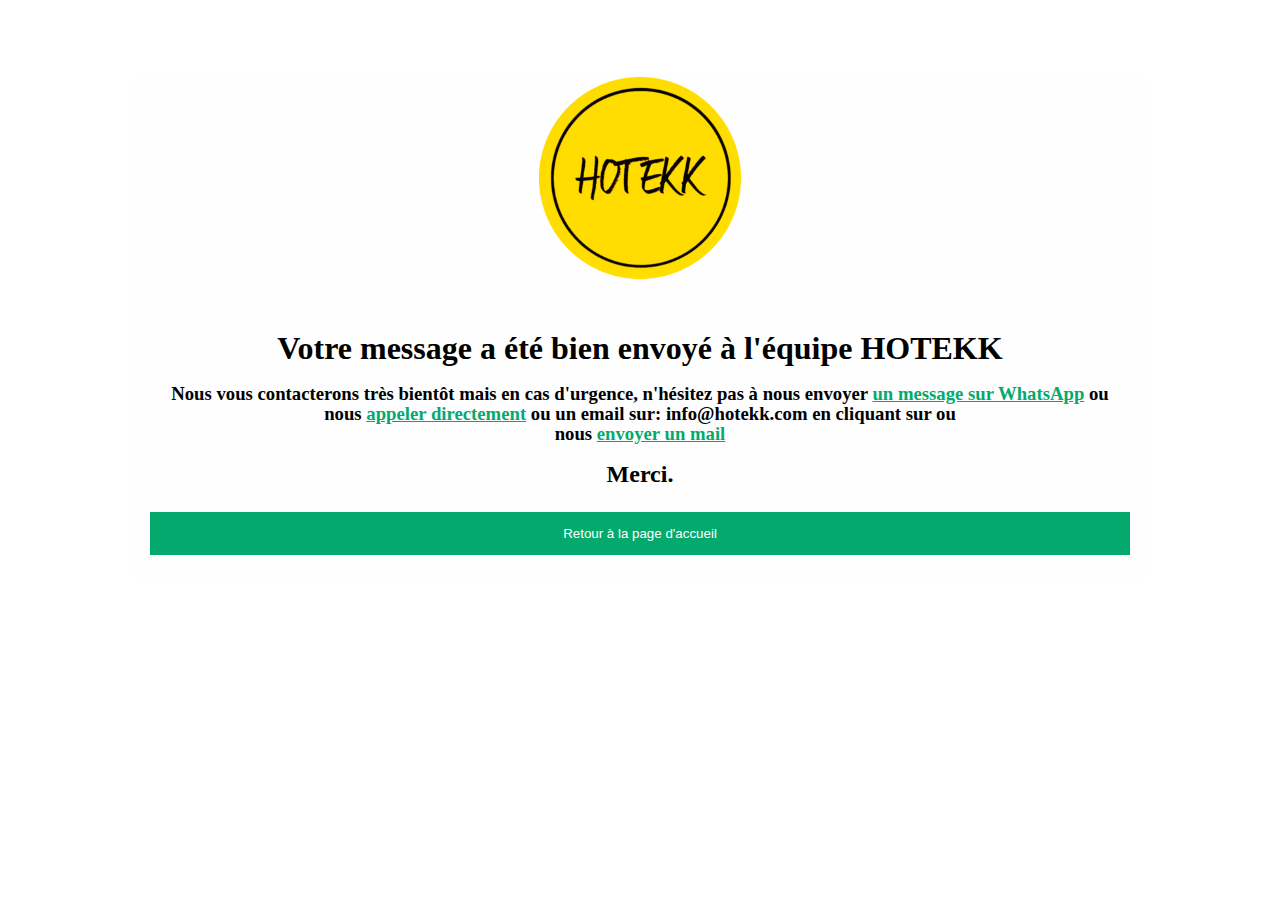
<file: thanks.html>
<!DOCTYPE html>
<html lang="en">

<head>
    <meta charset="UTF-8">
    <meta name="keywords" content="HOTEKK, VOYAGE, CAMPUS FRANCE, VISA, COMMENT, AVOIR, VISA">
    <meta name="descrition" content="HOTEKK voyager en france dubai chine travailler etranger">
    <meta name="author" content="MESSAN ERIC EKOUE">
    <meta http-equiv="X-UA-Compatible" content="IE=edge">
    <meta name="viewport" content="width=device-width, initial-scale=1.0">
        <link rel="shortcut icon" href="./images/HOTEKK.LOGO.png" type="image/x-icon">
    <title>HOTEKK</title>
    <style>
        /* Set a style for all buttons */
        a {
            color: #04AA6D;
        }

        button {
            background-color: #04AA6D;
            color: white;
            padding: 14px 20px;
            margin: 8px 0;
            border: none;
            cursor: pointer;
            width: 100%;
        }

        button:hover {
            opacity: 0.8;
        }


        /* Center the image and position the close button */
        .imgcontainer {
            text-align: center;
            margin: 24px 0 12px 0;
            position: relative;
        }

        img.avatar {
            width: 20%;
            border-radius: 30%;
        }

        .container {
            padding: 16px;
        }


        /* The Modal (background) */
        .modal {
            display: block;
            z-index: 1;

            left: 0;
            top: 0;
            width: 100%;

            height: 100%;

            overflow: auto;

            padding-top: 6px;
        }

        /* Modal Content/Box */
        .modal-content {
            background-color: #fefefe;
            margin: 5% auto 15% auto;
            width: 80%;
        }


        .animate {
            -webkit-animation: animatezoom 0.6s;
            animation: animatezoom 0.6s
        }

        @-webkit-keyframes animatezoom {
            from {
                -webkit-transform: scale(0)
            }

            to {
                -webkit-transform: scale(1)
            }
        }

        @keyframes animatezoom {
            from {
                transform: scale(0)
            }

            to {
                transform: scale(1)
            }
        }

        h1 {
            line-height: 30px;
            text-align: center;
        }

        h2,
        h3 {
            text-align: center;
            line-height: 20px;
        }
    </style>
</head>

<body>
    <div id="students" class="modal">

        <form class="modal-content animate" action="./index.html">
            <div class="imgcontainer">
                <img src="./images/HOTEKK.LOGO.png" alt="Avatar" class="avatar">
            </div>

            <div class="container">
                <h1>Votre message a été bien envoyé à l'équipe HOTEKK</h1>
                <h3>Nous vous contacterons très bientôt mais en cas d'urgence, n'hésitez pas à nous envoyer <a
                        href="https://wa.me/+22893878238" target="_blank">
                        un message sur WhatsApp</a> ou <br>nous <a href="tel:+22893878238"
                        target="_blank">appeler directement</a> ou un email sur: <strong>info@hotekk.com</strong> en cliquant sur </a> ou <br>nous <a href="mailto:info@hotekk.com"
                        target="_blank">envoyer un mail</a>
                </h3>

                <h2>Merci.</h2>


                <button>Retour à la page d'accueil</button>

            </div>

        </form>
    </div>
</body>

</html>
</file>
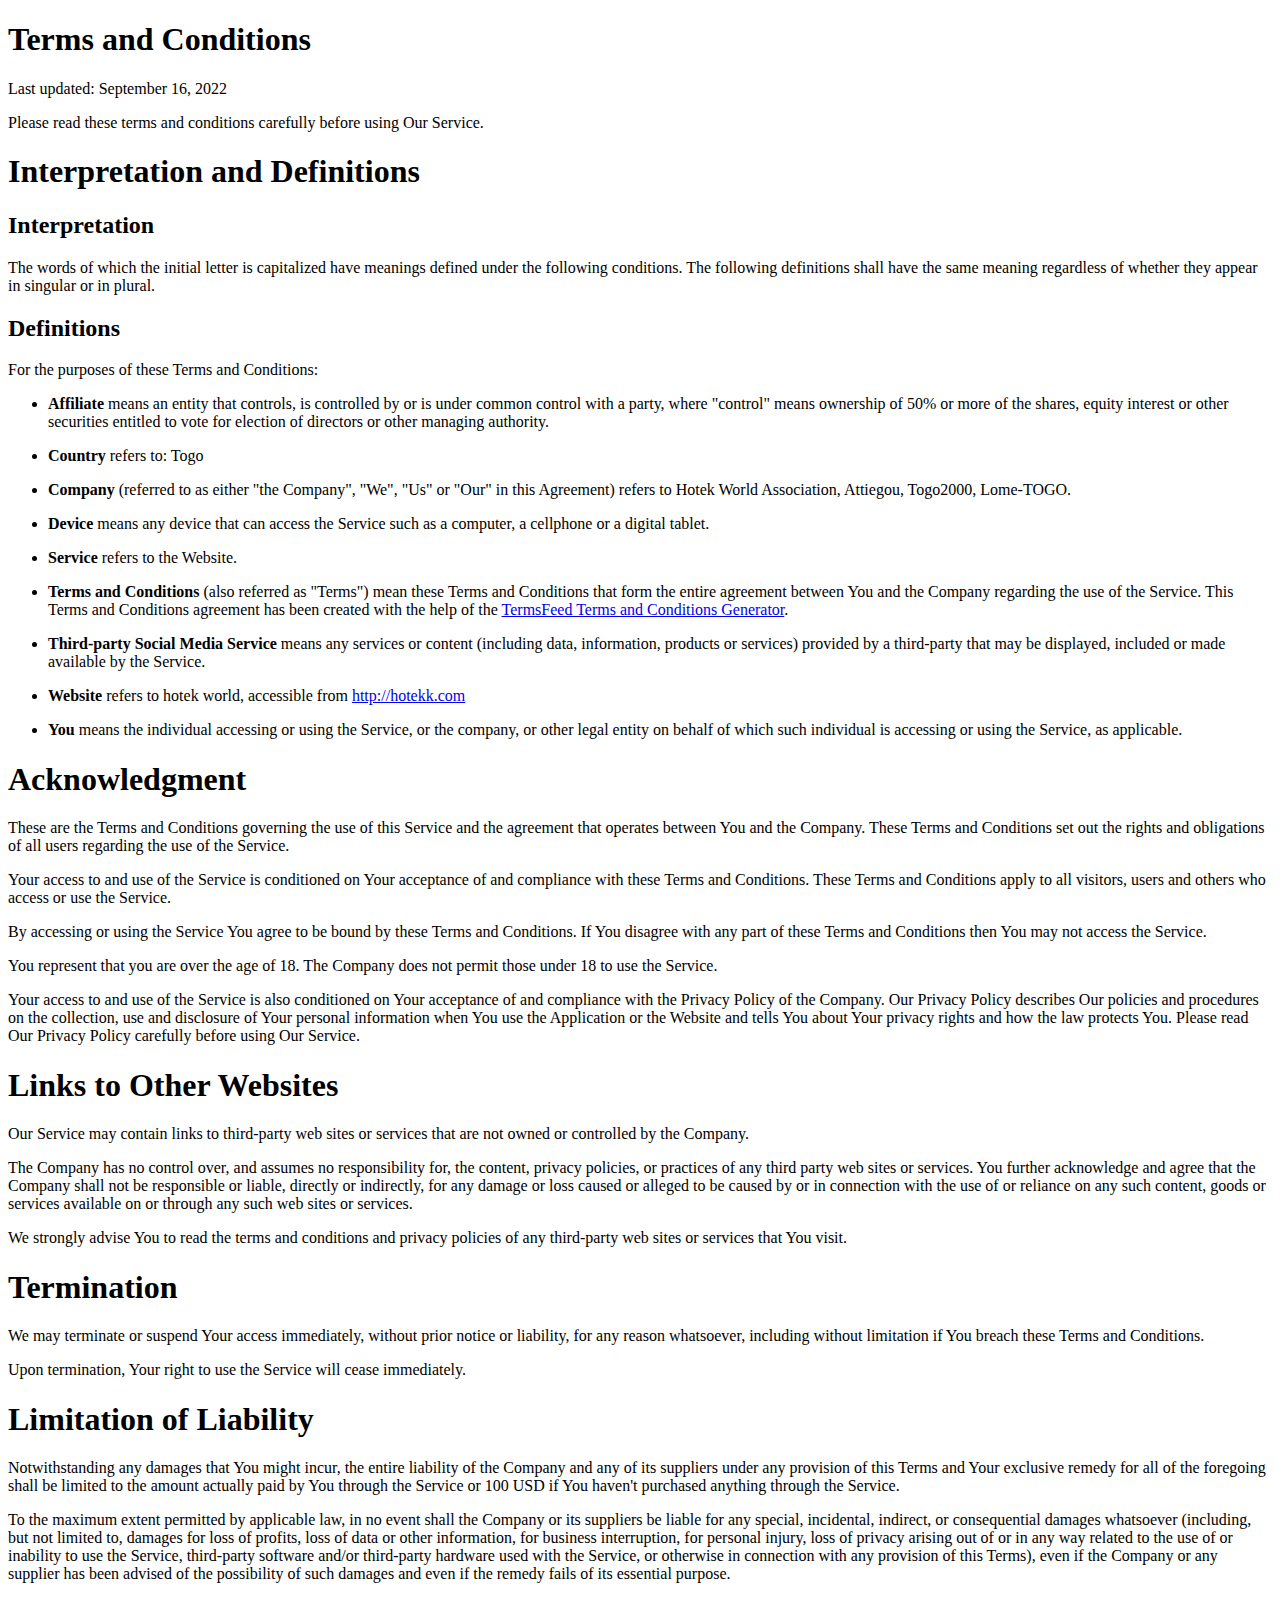
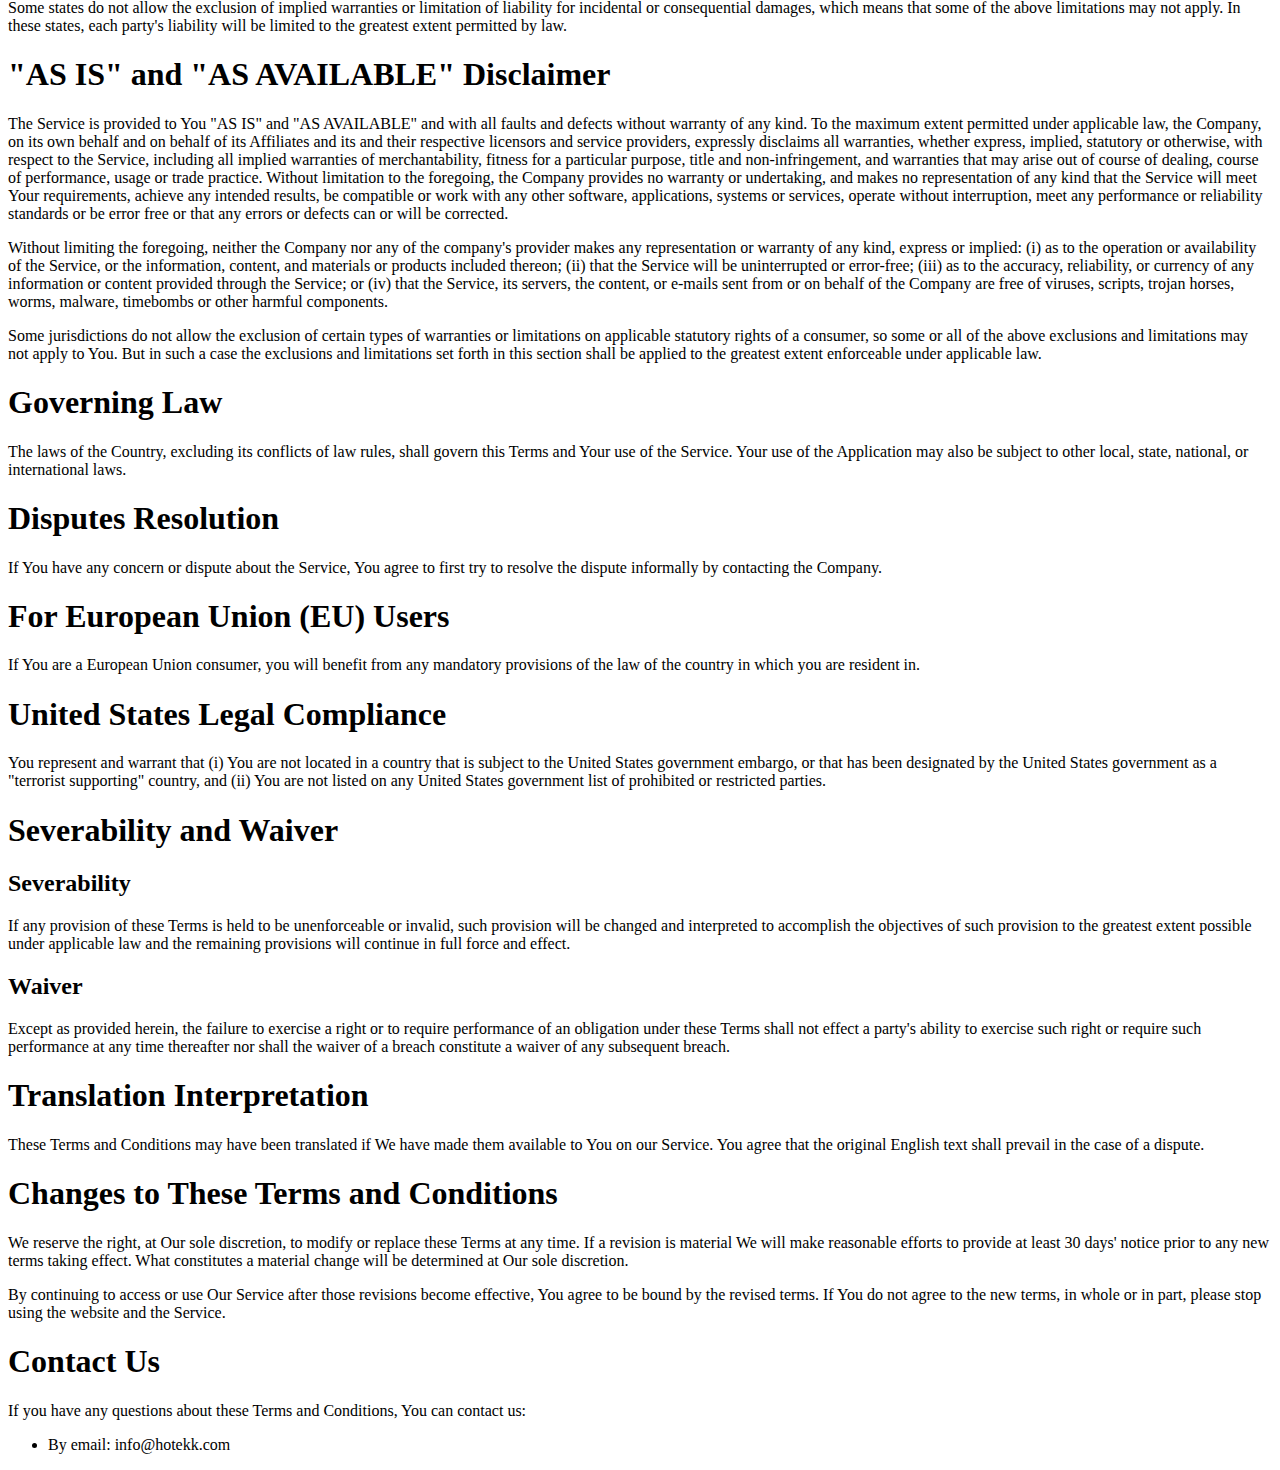
<file: pages/terms_conditions.html>
<!DOCTYPE html>
<html lang="en">

<head>
    <meta charset="UTF-8">
    <meta name="keywords" content="HOTEKK, VOYAGE, CAMPUS FRANCE, VISA, COMMENT, AVOIR, VISA">
    <meta name="descrition" content="HOTEKK voyager en france dubai chine travailler etranger">
    <meta name="author" content="MESSAN ERIC EKOUE">
    <meta http-equiv="X-UA-Compatible" content="IE=edge">
    <meta name="viewport" content="width=device-width, initial-scale=1.0">
    <title>HOTEKK/ Terms and Conditions</title>
        <link rel="shortcut icon" href="./images/HOTEK.LOGO.png" type="image/x-icon">
</head>

<body>
    <h1>Terms and Conditions</h1>
    <p>Last updated: September 16, 2022</p>
    <p>Please read these terms and conditions carefully before using Our Service.</p>
    <h1>Interpretation and Definitions</h1>
    <h2>Interpretation</h2>
    <p>The words of which the initial letter is capitalized have meanings defined under the following conditions. The
        following definitions shall have the same meaning regardless of whether they appear in singular or in plural.
    </p>
    <h2>Definitions</h2>
    <p>For the purposes of these Terms and Conditions:</p>
    <ul>
        <li>
            <p><strong>Affiliate</strong> means an entity that controls, is controlled by or is under common control
                with a party, where &quot;control&quot; means ownership of 50% or more of the shares, equity interest or
                other securities entitled to vote for election of directors or other managing authority.</p>
        </li>
        <li>
            <p><strong>Country</strong> refers to: Togo</p>
        </li>
        <li>
            <p><strong>Company</strong> (referred to as either &quot;the Company&quot;, &quot;We&quot;, &quot;Us&quot;
                or &quot;Our&quot; in this Agreement) refers to Hotek World Association, Attiegou, Togo2000, Lome-TOGO.
            </p>
        </li>
        <li>
            <p><strong>Device</strong> means any device that can access the Service such as a computer, a cellphone or a
                digital tablet.</p>
        </li>
        <li>
            <p><strong>Service</strong> refers to the Website.</p>
        </li>
        <li>
            <p><strong>Terms and Conditions</strong> (also referred as &quot;Terms&quot;) mean these Terms and
                Conditions that form the entire agreement between You and the Company regarding the use of the Service.
                This Terms and Conditions agreement has been created with the help of the <a
                    href="https://www.termsfeed.com/terms-conditions-generator/" target="_blank">TermsFeed Terms and
                    Conditions Generator</a>.</p>
        </li>
        <li>
            <p><strong>Third-party Social Media Service</strong> means any services or content (including data,
                information, products or services) provided by a third-party that may be displayed, included or made
                available by the Service.</p>
        </li>
        <li>
            <p><strong>Website</strong> refers to hotek world, accessible from <a href="http://hotekk.com"
                    rel="external nofollow noopener" target="_blank">http://hotekk.com</a></p>
        </li>
        <li>
            <p><strong>You</strong> means the individual accessing or using the Service, or the company, or other legal
                entity on behalf of which such individual is accessing or using the Service, as applicable.</p>
        </li>
    </ul>
    <h1>Acknowledgment</h1>
    <p>These are the Terms and Conditions governing the use of this Service and the agreement that operates between You
        and the Company. These Terms and Conditions set out the rights and obligations of all users regarding the use of
        the Service.</p>
    <p>Your access to and use of the Service is conditioned on Your acceptance of and compliance with these Terms and
        Conditions. These Terms and Conditions apply to all visitors, users and others who access or use the Service.
    </p>
    <p>By accessing or using the Service You agree to be bound by these Terms and Conditions. If You disagree with any
        part of these Terms and Conditions then You may not access the Service.</p>
    <p>You represent that you are over the age of 18. The Company does not permit those under 18 to use the Service.</p>
    <p>Your access to and use of the Service is also conditioned on Your acceptance of and compliance with the Privacy
        Policy of the Company. Our Privacy Policy describes Our policies and procedures on the collection, use and
        disclosure of Your personal information when You use the Application or the Website and tells You about Your
        privacy rights and how the law protects You. Please read Our Privacy Policy carefully before using Our Service.
    </p>
    <h1>Links to Other Websites</h1>
    <p>Our Service may contain links to third-party web sites or services that are not owned or controlled by the
        Company.</p>
    <p>The Company has no control over, and assumes no responsibility for, the content, privacy policies, or practices
        of any third party web sites or services. You further acknowledge and agree that the Company shall not be
        responsible or liable, directly or indirectly, for any damage or loss caused or alleged to be caused by or in
        connection with the use of or reliance on any such content, goods or services available on or through any such
        web sites or services.</p>
    <p>We strongly advise You to read the terms and conditions and privacy policies of any third-party web sites or
        services that You visit.</p>
    <h1>Termination</h1>
    <p>We may terminate or suspend Your access immediately, without prior notice or liability, for any reason
        whatsoever, including without limitation if You breach these Terms and Conditions.</p>
    <p>Upon termination, Your right to use the Service will cease immediately.</p>
    <h1>Limitation of Liability</h1>
    <p>Notwithstanding any damages that You might incur, the entire liability of the Company and any of its suppliers
        under any provision of this Terms and Your exclusive remedy for all of the foregoing shall be limited to the
        amount actually paid by You through the Service or 100 USD if You haven't purchased anything through the
        Service.</p>
    <p>To the maximum extent permitted by applicable law, in no event shall the Company or its suppliers be liable for
        any special, incidental, indirect, or consequential damages whatsoever (including, but not limited to, damages
        for loss of profits, loss of data or other information, for business interruption, for personal injury, loss of
        privacy arising out of or in any way related to the use of or inability to use the Service, third-party software
        and/or third-party hardware used with the Service, or otherwise in connection with any provision of this Terms),
        even if the Company or any supplier has been advised of the possibility of such damages and even if the remedy
        fails of its essential purpose.</p>
    <p>Some states do not allow the exclusion of implied warranties or limitation of liability for incidental or
        consequential damages, which means that some of the above limitations may not apply. In these states, each
        party's liability will be limited to the greatest extent permitted by law.</p>
    <h1>&quot;AS IS&quot; and &quot;AS AVAILABLE&quot; Disclaimer</h1>
    <p>The Service is provided to You &quot;AS IS&quot; and &quot;AS AVAILABLE&quot; and with all faults and defects
        without warranty of any kind. To the maximum extent permitted under applicable law, the Company, on its own
        behalf and on behalf of its Affiliates and its and their respective licensors and service providers, expressly
        disclaims all warranties, whether express, implied, statutory or otherwise, with respect to the Service,
        including all implied warranties of merchantability, fitness for a particular purpose, title and
        non-infringement, and warranties that may arise out of course of dealing, course of performance, usage or trade
        practice. Without limitation to the foregoing, the Company provides no warranty or undertaking, and makes no
        representation of any kind that the Service will meet Your requirements, achieve any intended results, be
        compatible or work with any other software, applications, systems or services, operate without interruption,
        meet any performance or reliability standards or be error free or that any errors or defects can or will be
        corrected.</p>
    <p>Without limiting the foregoing, neither the Company nor any of the company's provider makes any representation or
        warranty of any kind, express or implied: (i) as to the operation or availability of the Service, or the
        information, content, and materials or products included thereon; (ii) that the Service will be uninterrupted or
        error-free; (iii) as to the accuracy, reliability, or currency of any information or content provided through
        the Service; or (iv) that the Service, its servers, the content, or e-mails sent from or on behalf of the
        Company are free of viruses, scripts, trojan horses, worms, malware, timebombs or other harmful components.</p>
    <p>Some jurisdictions do not allow the exclusion of certain types of warranties or limitations on applicable
        statutory rights of a consumer, so some or all of the above exclusions and limitations may not apply to You. But
        in such a case the exclusions and limitations set forth in this section shall be applied to the greatest extent
        enforceable under applicable law.</p>
    <h1>Governing Law</h1>
    <p>The laws of the Country, excluding its conflicts of law rules, shall govern this Terms and Your use of the
        Service. Your use of the Application may also be subject to other local, state, national, or international laws.
    </p>
    <h1>Disputes Resolution</h1>
    <p>If You have any concern or dispute about the Service, You agree to first try to resolve the dispute informally by
        contacting the Company.</p>
    <h1>For European Union (EU) Users</h1>
    <p>If You are a European Union consumer, you will benefit from any mandatory provisions of the law of the country in
        which you are resident in.</p>
    <h1>United States Legal Compliance</h1>
    <p>You represent and warrant that (i) You are not located in a country that is subject to the United States
        government embargo, or that has been designated by the United States government as a &quot;terrorist
        supporting&quot; country, and (ii) You are not listed on any United States government list of prohibited or
        restricted parties.</p>
    <h1>Severability and Waiver</h1>
    <h2>Severability</h2>
    <p>If any provision of these Terms is held to be unenforceable or invalid, such provision will be changed and
        interpreted to accomplish the objectives of such provision to the greatest extent possible under applicable law
        and the remaining provisions will continue in full force and effect.</p>
    <h2>Waiver</h2>
    <p>Except as provided herein, the failure to exercise a right or to require performance of an obligation under these
        Terms shall not effect a party's ability to exercise such right or require such performance at any time
        thereafter nor shall the waiver of a breach constitute a waiver of any subsequent breach.</p>
    <h1>Translation Interpretation</h1>
    <p>These Terms and Conditions may have been translated if We have made them available to You on our Service.
        You agree that the original English text shall prevail in the case of a dispute.</p>
    <h1>Changes to These Terms and Conditions</h1>
    <p>We reserve the right, at Our sole discretion, to modify or replace these Terms at any time. If a revision is
        material We will make reasonable efforts to provide at least 30 days' notice prior to any new terms taking
        effect. What constitutes a material change will be determined at Our sole discretion.</p>
    <p>By continuing to access or use Our Service after those revisions become effective, You agree to be bound by the
        revised terms. If You do not agree to the new terms, in whole or in part, please stop using the website and the
        Service.</p>
    <h1>Contact Us</h1>
    <p>If you have any questions about these Terms and Conditions, You can contact us:</p>
    <ul>
        <li>By email: info@hotekk.com</li>
    </ul>
</body>

</html>
</file>
